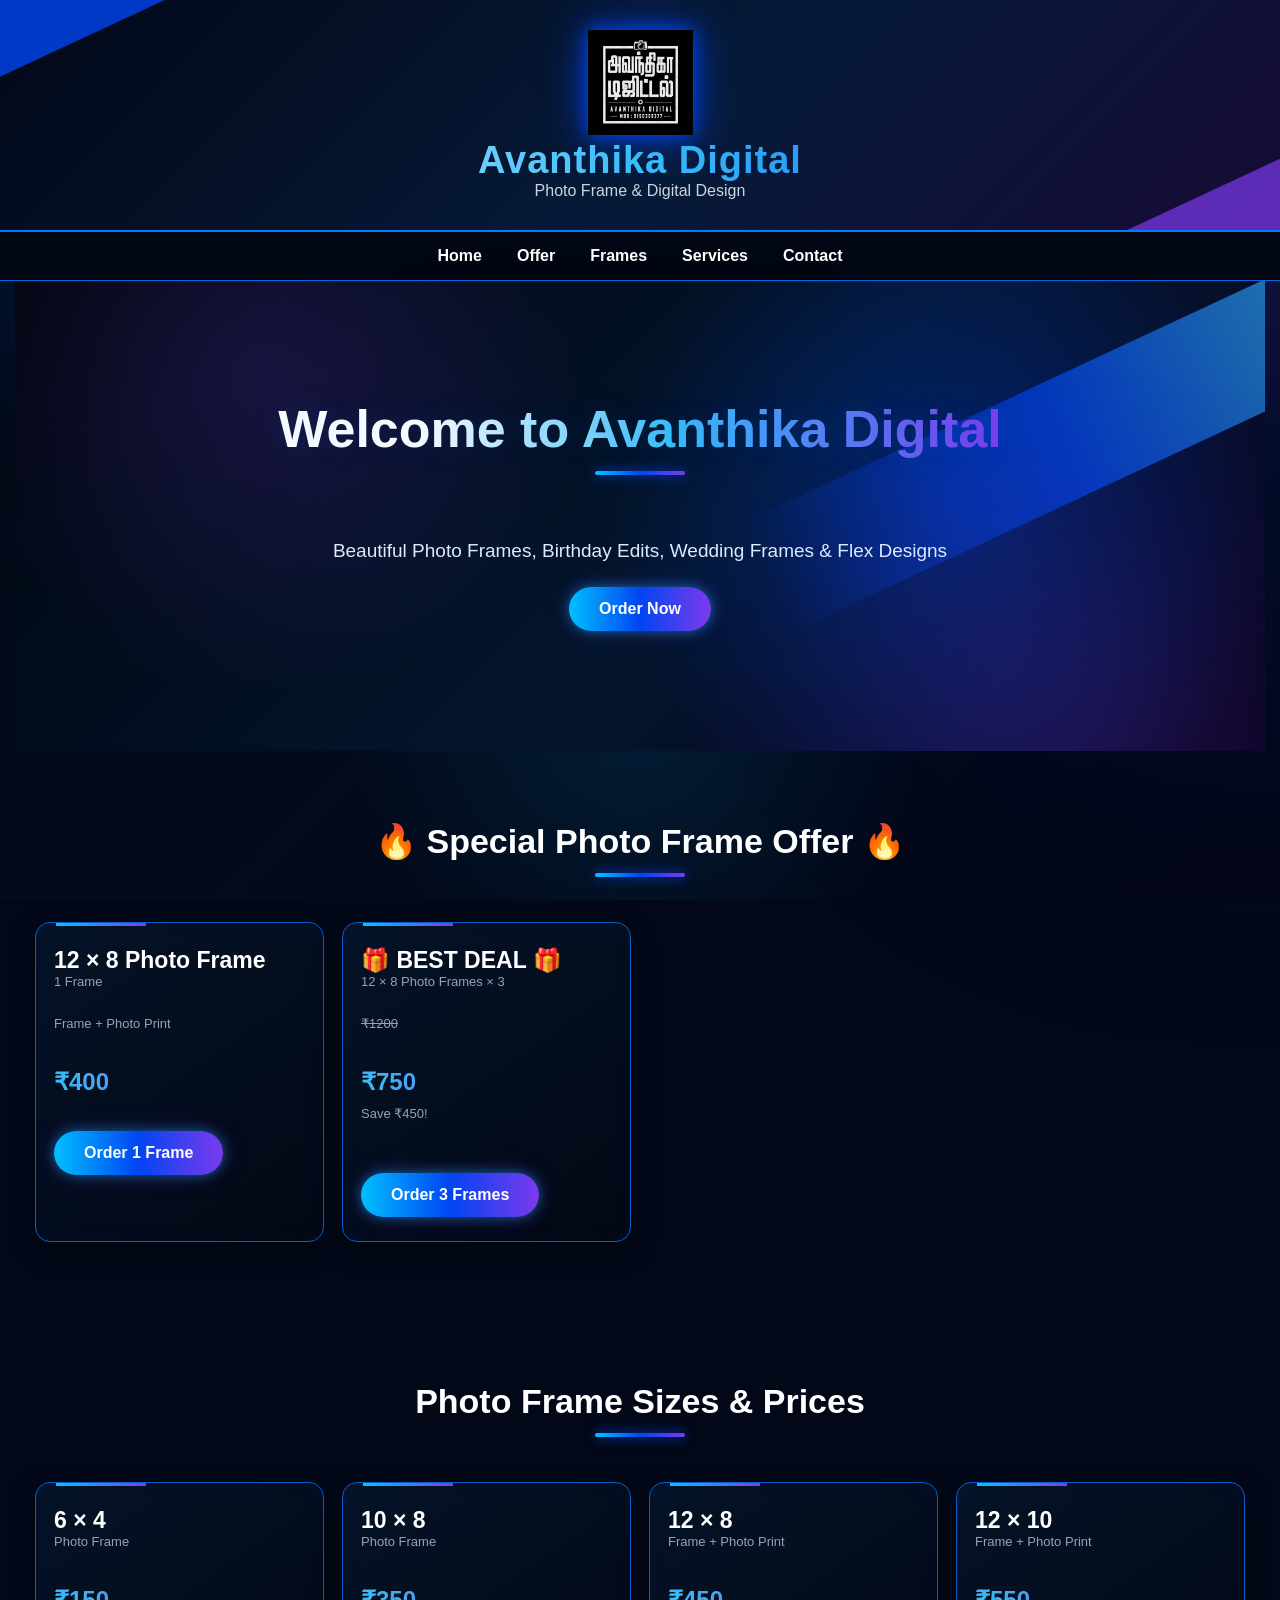
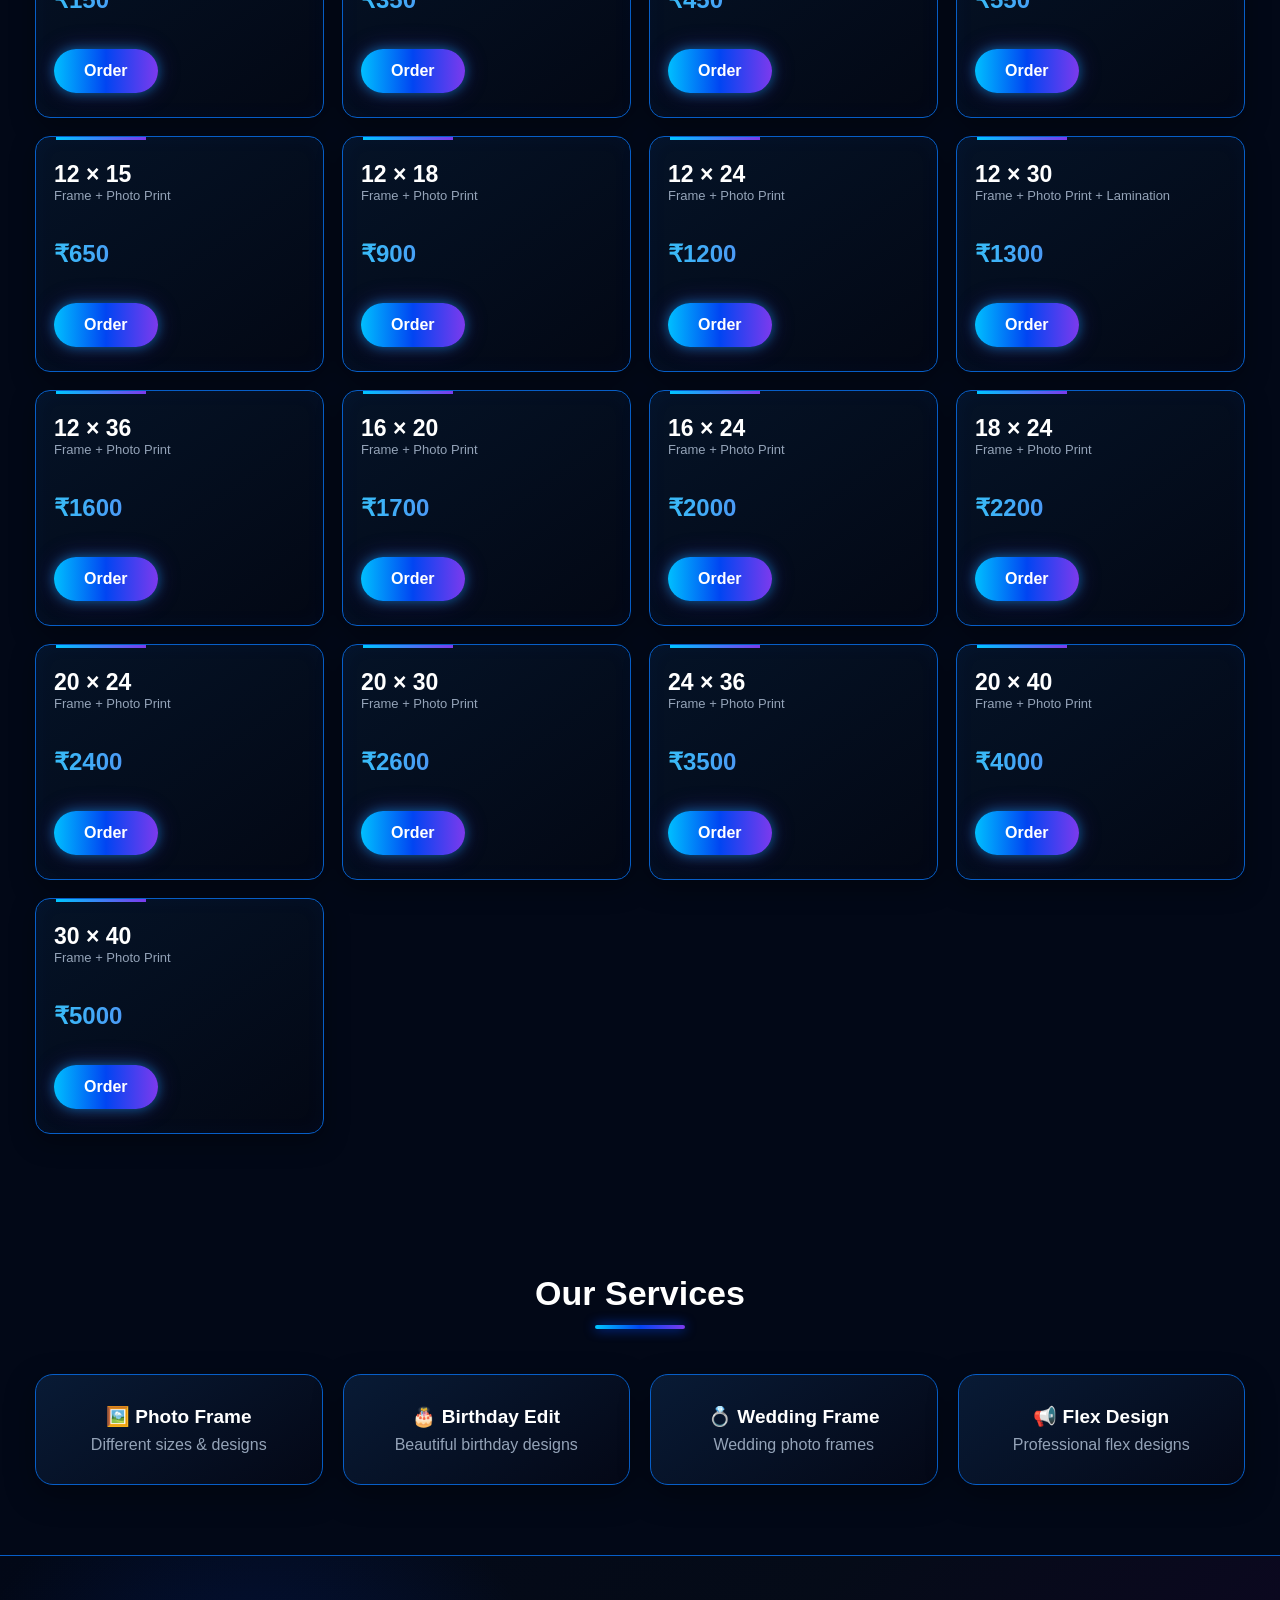
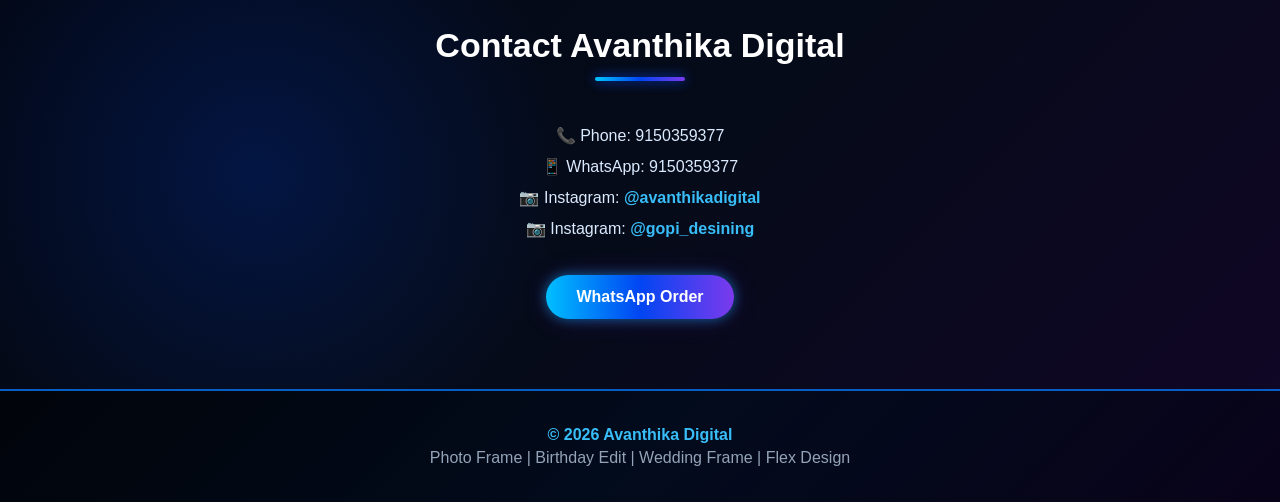
<file: index.html>
<!DOCTYPE html>
<html lang="en">

<head>
    <meta charset="UTF-8">
    <meta name="viewport" content="width=device-width, initial-scale=1.0">

    <title>Avanthika Digital | Photo Frame & Digital Design</title>

    <meta name="description"
        content="Avanthika Digital - Photo Frames, Birthday Edits, Wedding Frames and Flex Designs.">

    <link rel="icon" type="image/png" href="image_logo.png.png">
    <link rel="apple-touch-icon" href="image_logo.png.png">

    <script type="application/ld+json">
    {
      "@context": "https://schema.org",
      "@type": "Organization",
      "name": "Avanthika Digital",
      "url": "https://mgopinath1763-beep.github.io/avanthika-digital/",
      "logo": "https://mgopinath1763-beep.github.io/avanthika-digital/image_logo.png.png"
    }
    </script>

    <link rel="stylesheet" href="style.css">
</head>

<body>

    <!-- HEADER -->

    <header>
        <img src="image_logo.png.png"
             alt="Avanthika Digital Logo"
             class="logo">

        <h1>Avanthika Digital</h1>
        <p>Photo Frame & Digital Design</p>
    </header>

    <!-- NAVIGATION -->

    <nav>
        <a href="#home">Home</a>
        <a href="#offer">Offer</a>
        <a href="#frames">Frames</a>
        <a href="#services">Services</a>
        <a href="#contact">Contact</a>
    </nav>

    <!-- HOME -->

    <section id="home" class="hero">

        <h2>Welcome to Avanthika Digital</h2>

        <p>
            Beautiful Photo Frames, Birthday Edits,
            Wedding Frames & Flex Designs
        </p>

        <button onclick="orderNow()">Order Now</button>

    </section>

    <!-- SPECIAL OFFER -->

    <section id="offer">

        <h2>🔥 Special Photo Frame Offer 🔥</h2>

        <div class="frame-container">

            <div class="frame-card">
                <h3>12 × 8 Photo Frame</h3>
                <p>1 Frame</p>
                <p>Frame + Photo Print</p>
                <h4>₹400</h4>

                <button onclick="orderFrame('12 × 8 Special Offer - 1 Frame ₹400')">
                    Order 1 Frame
                </button>
            </div>

            <div class="frame-card">
                <h3>🎁 BEST DEAL 🎁</h3>
                <p>12 × 8 Photo Frames × 3</p>
                <p><del>₹1200</del></p>
                <h4>₹750</h4>
                <p>Save ₹450!</p>

                <button onclick="orderFrame('12 × 8 Special Offer - 3 Frames ₹750')">
                    Order 3 Frames
                </button>
            </div>

        </div>

    </section>

    <!-- FRAMES -->

    <section id="frames">

        <h2>Photo Frame Sizes & Prices</h2>

        <div class="frame-container">

            <div class="frame-card">
                <h3>6 × 4</h3>
                <p>Photo Frame</p>
                <h4>₹150</h4>
                <button onclick="orderFrame('6 × 4 - ₹150')">Order</button>
            </div>

            <div class="frame-card">
                <h3>10 × 8</h3>
                <p>Photo Frame</p>
                <h4>₹350</h4>
                <button onclick="orderFrame('10 × 8 - ₹350')">Order</button>
            </div>

            <div class="frame-card">
                <h3>12 × 8</h3>
                <p>Frame + Photo Print</p>
                <h4>₹450</h4>
                <button onclick="orderFrame('12 × 8 - ₹450')">Order</button>
            </div>

            <div class="frame-card">
                <h3>12 × 10</h3>
                <p>Frame + Photo Print</p>
                <h4>₹550</h4>
                <button onclick="orderFrame('12 × 10 - ₹550')">Order</button>
            </div>

            <div class="frame-card">
                <h3>12 × 15</h3>
                <p>Frame + Photo Print</p>
                <h4>₹650</h4>
                <button onclick="orderFrame('12 × 15 - ₹650')">Order</button>
            </div>

            <div class="frame-card">
                <h3>12 × 18</h3>
                <p>Frame + Photo Print</p>
                <h4>₹900</h4>
                <button onclick="orderFrame('12 × 18 - ₹900')">Order</button>
            </div>

            <div class="frame-card">
                <h3>12 × 24</h3>
                <p>Frame + Photo Print</p>
                <h4>₹1200</h4>
                <button onclick="orderFrame('12 × 24 - ₹1200')">Order</button>
            </div>

            <div class="frame-card">
                <h3>12 × 30</h3>
                <p>Frame + Photo Print + Lamination</p>
                <h4>₹1300</h4>
                <button onclick="orderFrame('12 × 30 - ₹1300')">Order</button>
            </div>

            <div class="frame-card">
                <h3>12 × 36</h3>
                <p>Frame + Photo Print</p>
                <h4>₹1600</h4>
                <button onclick="orderFrame('12 × 36 - ₹1600')">Order</button>
            </div>

            <div class="frame-card">
                <h3>16 × 20</h3>
                <p>Frame + Photo Print</p>
                <h4>₹1700</h4>
                <button onclick="orderFrame('16 × 20 - ₹1700')">Order</button>
            </div>

            <div class="frame-card">
                <h3>16 × 24</h3>
                <p>Frame + Photo Print</p>
                <h4>₹2000</h4>
                <button onclick="orderFrame('16 × 24 - ₹2000')">Order</button>
            </div>

            <div class="frame-card">
                <h3>18 × 24</h3>
                <p>Frame + Photo Print</p>
                <h4>₹2200</h4>
                <button onclick="orderFrame('18 × 24 - ₹2200')">Order</button>
            </div>

            <div class="frame-card">
                <h3>20 × 24</h3>
                <p>Frame + Photo Print</p>
                <h4>₹2400</h4>
                <button onclick="orderFrame('20 × 24 - ₹2400')">Order</button>
            </div>

            <div class="frame-card">
                <h3>20 × 30</h3>
                <p>Frame + Photo Print</p>
                <h4>₹2600</h4>
                <button onclick="orderFrame('20 × 30 - ₹2600')">Order</button>
            </div>

            <div class="frame-card">
                <h3>24 × 36</h3>
                <p>Frame + Photo Print</p>
                <h4>₹3500</h4>
                <button onclick="orderFrame('24 × 36 - ₹3500')">Order</button>
            </div>

            <div class="frame-card">
                <h3>20 × 40</h3>
                <p>Frame + Photo Print</p>
                <h4>₹4000</h4>
                <button onclick="orderFrame('20 × 40 - ₹4000')">Order</button>
            </div>

            <div class="frame-card">
                <h3>30 × 40</h3>
                <p>Frame + Photo Print</p>
                <h4>₹5000</h4>
                <button onclick="orderFrame('30 × 40 - ₹5000')">Order</button>
            </div>

        </div>

    </section>

    <!-- SERVICES -->

    <section id="services">

        <h2>Our Services</h2>

        <div class="services">

            <div>
                <h3>🖼️ Photo Frame</h3>
                <p>Different sizes & designs</p>
            </div>

            <div>
                <h3>🎂 Birthday Edit</h3>
                <p>Beautiful birthday designs</p>
            </div>

            <div>
                <h3>💍 Wedding Frame</h3>
                <p>Wedding photo frames</p>
            </div>

            <div>
                <h3>📢 Flex Design</h3>
                <p>Professional flex designs</p>
            </div>

        </div>

    </section>

    <!-- CONTACT -->

    <section id="contact">

        <h2>Contact Avanthika Digital</h2>

        <p>📞 Phone: 9150359377</p>
        <p>📱 WhatsApp: 9150359377</p>

        <p>
            📷 Instagram:
            <a href="https://www.instagram.com/avanthikadigital/"
               target="_blank">
                @avanthikadigital
            </a>
        </p>

        <p>
            📷 Instagram:
            <a href="https://www.instagram.com/gopi_desining/"
               target="_blank">
                @gopi_desining
            </a>
        </p>

        <button onclick="orderNow()">WhatsApp Order</button>

    </section>

    <!-- FOOTER -->

    <footer>

        <p>© 2026 Avanthika Digital</p>

        <p>
            Photo Frame | Birthday Edit |
            Wedding Frame | Flex Design
        </p>

    </footer>

    <script src="script.js"></script>

</body>

</html>
</file>
<file: style.css>
/* =========================================
   AVANTHIKA DIGITAL
   FUTURISTIC BLUE + PURPLE DESIGN
   ========================================= */

* {
    margin: 0;
    padding: 0;
    box-sizing: border-box;
}

html {
    scroll-behavior: smooth;
}

body {
    font-family: Arial, sans-serif;
    color: #fff;
    background: #020817;
    overflow-x: hidden;
}

/* =========================================
   MAIN BACKGROUND
   ========================================= */

body::before {
    content: "";
    position: fixed;
    inset: 0;
    z-index: -2;

    background:
        radial-gradient(circle at 10% 15%, rgba(0, 102, 255, .22), transparent 25%),
        radial-gradient(circle at 90% 20%, rgba(124, 58, 237, .20), transparent 25%),
        radial-gradient(circle at 50% 80%, rgba(0, 174, 255, .12), transparent 30%),
        linear-gradient(135deg, #010611, #020b1c 45%, #030615);
}

body::after {
    content: "";
    position: fixed;
    width: 500px;
    height: 500px;
    top: 20%;
    right: -250px;
    z-index: -1;

    background: #0145F2;
    filter: blur(180px);
    opacity: .12;
}

/* =========================================
   HEADER
   ========================================= */

header {
    position: relative;
    text-align: center;
    padding: 30px 20px;
    background:
        linear-gradient(135deg, #020817, #061a38 55%, #170b35);
    border-bottom: 2px solid #0878ff;
    box-shadow: 0 0 25px rgba(1, 69, 242, .35);
    overflow: hidden;
}

header::before {
    content: "";
    position: absolute;
    width: 280px;
    height: 80px;
    top: -40px;
    left: -70px;
    background: #0145F2;
    transform: rotate(-25deg);
    opacity: .8;
}

header::after {
    content: "";
    position: absolute;
    width: 260px;
    height: 70px;
    bottom: -35px;
    right: -60px;
    background: #7C3AED;
    transform: rotate(-25deg);
    opacity: .7;
}

.logo {
    width: 105px;
    height: 105px;
    object-fit: contain;
    position: relative;
    z-index: 2;

    filter:
        drop-shadow(0 0 8px #0145F2)
        drop-shadow(0 0 20px rgba(1, 69, 242, .7));
}

header h1 {
    position: relative;
    z-index: 2;
    font-size: 38px;
    font-weight: 900;
    letter-spacing: 1px;

    background: linear-gradient(
        90deg,
        #fff,
        #38BDF8,
        #0145F2
    );

    -webkit-background-clip: text;
    color: transparent;
}

header p {
    position: relative;
    z-index: 2;
    color: #cbd5e1;
    font-size: 16px;
}

/* =========================================
   NAVBAR
   ========================================= */

nav {
    position: sticky;
    top: 0;
    z-index: 1000;

    display: flex;
    justify-content: center;
    align-items: center;
    gap: 35px;

    padding: 15px;

    background: rgba(1, 7, 18, .94);
    backdrop-filter: blur(15px);

    border-bottom: 1px solid #0b65d8;
}

nav a {
    position: relative;

    color: #fff;
    text-decoration: none;
    font-weight: bold;
    transition: .3s;
}

nav a::after {
    content: "";
    position: absolute;

    left: 50%;
    bottom: -8px;

    width: 0;
    height: 3px;

    background: linear-gradient(
        90deg,
        #00c6ff,
        #7C3AED
    );

    transform: translateX(-50%);
    transition: .3s;
    border-radius: 10px;
}

nav a:hover {
    color: #38BDF8;
}

nav a:hover::after {
    width: 100%;
}

/* =========================================
   HERO
   ========================================= */

.hero {
    position: relative;
    min-height: 470px;

    display: flex;
    flex-direction: column;
    justify-content: center;
    align-items: center;

    text-align: center;
    padding: 70px 20px;

    overflow: hidden;

    background:
        radial-gradient(
            circle at 75% 50%,
            rgba(1, 69, 242, .35),
            transparent 35%
        ),
        radial-gradient(
            circle at 20% 20%,
            rgba(124, 58, 237, .18),
            transparent 30%
        ),
        linear-gradient(
            135deg,
            #01050d,
            #03152d 55%,
            #0a0320
        );
}

/* Diagonal blue design */

.hero::before {
    content: "";
    position: absolute;

    width: 650px;
    height: 120px;

    right: -120px;
    top: 100px;

    background: linear-gradient(
        90deg,
        transparent,
        #0145F2,
        #38BDF8
    );

    transform: rotate(-25deg);
    opacity: .65;
}

/* Purple glow */

.hero::after {
    content: "";
    position: absolute;

    width: 300px;
    height: 300px;

    right: 5%;
    bottom: -150px;

    background: #7C3AED;
    filter: blur(120px);
    opacity: .25;
}

.hero h2 {
    position: relative;
    z-index: 2;

    font-size: 52px;
    max-width: 950px;

    font-weight: 900;
    line-height: 1.1;

    background: linear-gradient(
        90deg,
        #ffffff 20%,
        #38BDF8 55%,
        #7C3AED
    );

    -webkit-background-clip: text;
    color: transparent;

    text-shadow: 0 0 30px rgba(0, 140, 255, .15);
}

.hero p {
    position: relative;
    z-index: 2;

    max-width: 750px;
    margin-top: 20px;

    font-size: 19px;
    color: #dbeafe;
}

/* =========================================
   BUTTON
   ========================================= */

button {
    position: relative;
    z-index: 5;

    margin-top: 25px;

    padding: 13px 30px;

    border: none;
    border-radius: 30px;

    color: white;
    font-weight: bold;
    font-size: 16px;

    cursor: pointer;

    background: linear-gradient(
        90deg,
        #00bfff,
        #0145F2,
        #7C3AED
    );

    box-shadow:
        0 0 12px rgba(0, 174, 255, .5),
        0 0 25px rgba(124, 58, 237, .25);

    transition: .3s;
}

button:hover {
    transform: translateY(-4px) scale(1.03);

    box-shadow:
        0 0 20px #00bfff,
        0 0 40px #7C3AED;
}

/* =========================================
   SECTIONS
   ========================================= */

section {
    position: relative;
    padding: 70px 20px;
    max-width: 1250px;
    margin: auto;
}

section h2 {
    text-align: center;
    font-size: 34px;
    margin-bottom: 45px;
    font-weight: 900;

    color: #fff;
}

section h2::after {
    content: "";

    display: block;

    width: 90px;
    height: 4px;

    margin: 12px auto 0;

    border-radius: 20px;

    background: linear-gradient(
        90deg,
        #00c6ff,
        #0145F2,
        #7C3AED
    );

    box-shadow: 0 0 12px #0145F2;
}

/* =========================================
   FRAME GRID
   ========================================= */

.frame-container {
    display: grid;
    grid-template-columns: repeat(4, 1fr);
    gap: 18px;
}

/* =========================================
   FRAME CARD
   ========================================= */

.frame-card {
    position: relative;

    padding: 24px 18px;

    border-radius: 15px;

    background:
        linear-gradient(
            145deg,
            rgba(5, 20, 40, .95),
            rgba(3, 8, 20, .95)
        );

    border: 1px solid #075ec7;

    box-shadow:
        inset 0 0 20px rgba(1, 69, 242, .05),
        0 8px 25px rgba(0, 0, 0, .35);

    overflow: hidden;

    transition: .35s;
}

.frame-card::before {
    content: "";

    position: absolute;

    width: 90px;
    height: 3px;

    top: 0;
    left: 20px;

    background: linear-gradient(
        90deg,
        #00c6ff,
        #7C3AED
    );
}

.frame-card:hover {
    transform: translateY(-8px);

    border-color: #00bfff;

    box-shadow:
        0 0 20px rgba(0, 140, 255, .3),
        0 15px 35px rgba(0, 0, 0, .5);
}

.frame-card h3 {
    font-size: 23px;
    color: #fff;
}

.frame-card p {
    color: #94a3b8;
    font-size: 13px;
    min-height: 42px;
}

.frame-card h4 {
    margin: 10px 0;

    font-size: 24px;

    background: linear-gradient(
        90deg,
        #38BDF8,
        #7C3AED
    );

    -webkit-background-clip: text;
    color: transparent;
}

/* =========================================
   SERVICES
   ========================================= */

.services {
    display: grid;
    grid-template-columns: repeat(4, 1fr);
    gap: 20px;
}

.services > div {
    position: relative;

    padding: 30px 20px;

    text-align: center;

    border-radius: 18px;

    background:
        linear-gradient(
            145deg,
            rgba(9, 28, 55, .95),
            rgba(4, 8, 22, .95)
        );

    border: 1px solid #075ec7;

    box-shadow:
        0 10px 30px rgba(0, 0, 0, .35);

    transition: .35s;
}

.services > div:hover {
    transform: translateY(-8px);

    border-color: #7C3AED;

    box-shadow:
        0 0 25px rgba(124, 58, 237, .35);
}

.services h3 {
    font-size: 19px;
    color: #fff;
    margin-bottom: 8px;
}

.services p {
    color: #94a3b8;
}

/* =========================================
   CONTACT
   ========================================= */

#contact {
    max-width: 100%;

    text-align: center;

    background:
        radial-gradient(
            circle at 20% 50%,
            rgba(1, 69, 242, .2),
            transparent 30%
        ),
        linear-gradient(
            135deg,
            #020817,
            #050b18,
            #100625
        );

    border-top: 1px solid #075ec7;
    border-bottom: 1px solid #075ec7;
}

#contact p {
    margin: 12px 0;
    color: #dbeafe;
}

#contact a {
    color: #38BDF8;
    text-decoration: none;
    font-weight: bold;
}

#contact a:hover {
    color: #a78bfa;
}

/* =========================================
   FOOTER
   ========================================= */

footer {
    position: relative;

    text-align: center;

    padding: 30px 20px;

    background:
        linear-gradient(
            135deg,
            #01040a,
            #020b1c,
            #09031a
        );

    border-top: 1px solid #075ec7;
}

footer p {
    color: #94a3b8;
    margin: 5px;
}

footer p:first-child {
    color: #38BDF8;
    font-weight: bold;
}

/* =========================================
   MOBILE
   ========================================= */

@media (max-width: 900px) {

    .frame-container {
        grid-template-columns: repeat(2, 1fr);
    }

    .services {
        grid-template-columns: repeat(2, 1fr);
    }

    .hero h2 {
        font-size: 40px;
    }
}

@media (max-width: 600px) {

    header h1 {
        font-size: 29px;
    }

    .logo {
        width: 85px;
        height: 85px;
    }

    nav {
        gap: 18px;
        overflow-x: auto;
        justify-content: flex-start;
        padding-left: 20px;
    }

    nav a {
        white-space: nowrap;
        font-size: 13px;
    }

    .hero {
        min-height: 410px;
        padding: 55px 18px;
    }

    .hero h2 {
        font-size: 32px;
    }

    .hero p {
        font-size: 16px;
    }

    section {
        padding: 50px 15px;
    }

    section h2 {
        font-size: 27px;
    }

    .frame-container {
        grid-template-columns: repeat(2, 1fr);
        gap: 12px;
    }

    .frame-card {
        padding: 18px 10px;
    }

    .frame-card h3 {
        font-size: 19px;
    }

    .frame-card p {
        font-size: 11px;
    }

    .frame-card h4 {
        font-size: 20px;
    }

    .frame-card button {
        width: 100%;
        padding: 10px 5px;
        font-size: 13px;
    }

    .services {
        grid-template-columns: 1fr 1fr;
        gap: 12px;
    }

    .services > div {
        padding: 22px 10px;
    }

    .services h3 {
        font-size: 15px;
    }

    .services p {
        font-size: 12px;
    }
}

@media (max-width: 380px) {

    .frame-container {
        grid-template-columns: 1fr;
    }

    .services {
        grid-template-columns: 1fr;
    }

    .hero h2 {
        font-size: 28px;
    }
}
</file>
